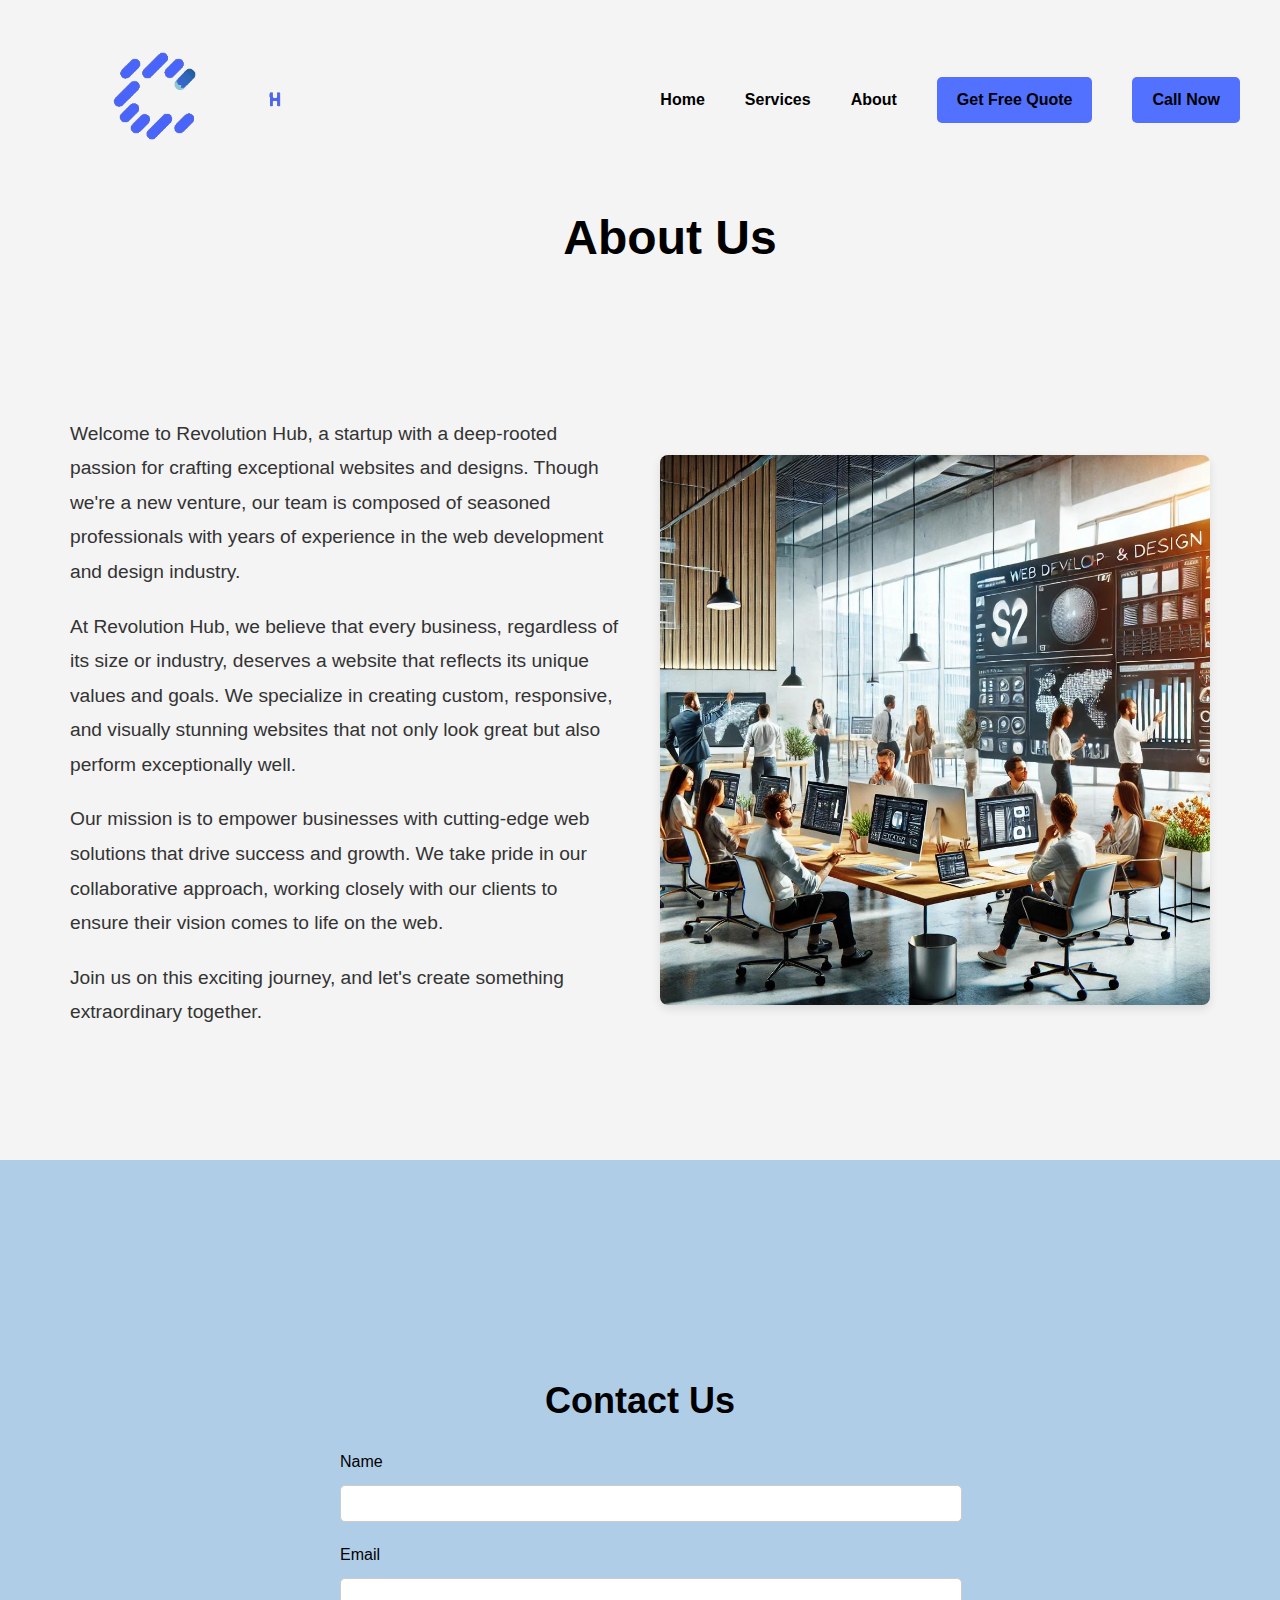
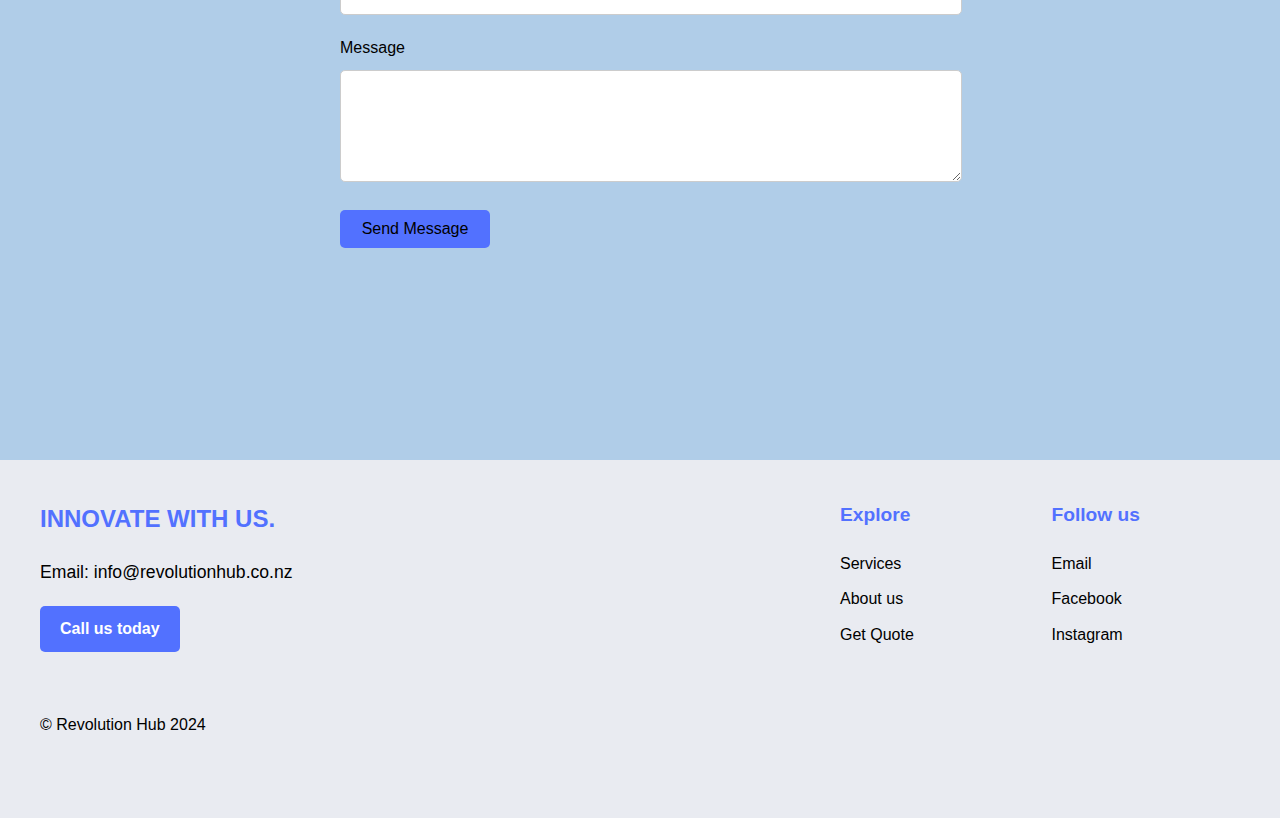
<file: about.html>
<!DOCTYPE html>
<html lang="en">
<head>
    <meta charset="UTF-8">
    <meta name="viewport" content="width=device-width, initial-scale=1.0">
    <title>About Us - Revolution Hub</title>
    <link rel="stylesheet" href="styles.css">
	  <link rel="stylesheet" href="https://cdnjs.cloudflare.com/ajax/libs/font-awesome/5.15.4/css/all.min.css">
</head>
<body>

  <header class="header-section">
        <div class="header-container">
            <div class="logo">
                <!-- <img src="images/logo.png" alt="Revolution Hub"> -->
				    <!-- <video id="logoVideo" width="200" autoplay muted playsinline> -->
						<!-- <source src="images/logo-animation.mp4" type="video/mp4"> -->
						<!-- Your browser does not support the video tag. -->
					<!-- </video> -->
					 <a href="index.html">
					<img src="images\logo-animation.gif" alt="Logo" id="logoGif">
                    </a>
            </div>
            <nav>
			  <div class="menu-toggle" id="mobile-menu">
        ☰ <!-- This is the hamburger icon -->
    </div>
                <ul class="nav-menu">
				    <li><a href="index.html">Home</a></li>
					<li><a href="service.html">Services</a></li>
					<li><a href="about.html">About</a></li>
					<!-- <li><a href="contact.html">Contact</a></li> -->
					<li><a href="quote.html" class="quote-button">Get Free Quote</a></li>
                    <li>  <a href="tel:021-089-66977" class="quote-button">Call Now</a></li>
                </ul>
				 
            </nav>
        </div>
        <div class="hero-text ourservice">
            <h1>About Us</h1>
        </div>
  <!-- First bubble -->
   </header>

<section class="about-us-section">
    <div class="about-us-container">
        <div class="about-us-text">
            <p>Welcome to Revolution Hub, a startup with a deep-rooted passion for crafting exceptional websites and designs. Though we're a new venture, our team is composed of seasoned professionals with years of experience in the web development and design industry.</p>
            <p>At Revolution Hub, we believe that every business, regardless of its size or industry, deserves a website that reflects its unique values and goals. We specialize in creating custom, responsive, and visually stunning websites that not only look great but also perform exceptionally well.</p>
            <p>Our mission is to empower businesses with cutting-edge web solutions that drive success and growth. We take pride in our collaborative approach, working closely with our clients to ensure their vision comes to life on the web.</p>
            <p>Join us on this exciting journey, and let's create something extraordinary together.</p>
        </div>
        <div class="about-image-wrapper">
            <img src="images/about-us.jpg" alt="About Us Image">
        </div>
    </div>
</section>

<section class="contact-section" style=" background-color: #b0cde8; /* Background color of the section */
    height: 100vh; /* Full height of the viewport */
    display: flex;
    justify-content: center; /* Center horizontally */
    align-items: center; /* Center vertically */">
    <div class="contact-container">
        <div class="contact-form">
            <h2>Contact Us</h2>
            <form action="#" method="POST">
                <label for="name">Name</label>
                <input type="text" id="name" name="name" required>

                <label for="email">Email</label>
                <input type="email" id="email" name="email" required>

                <label for="message">Message</label>
                <textarea id="message" name="message" rows="6" required></textarea>

                <button type="submit" class="submit-button">Send Message</button>
            </form>
        </div>
    </div>
</section>


<footer class="site-footer">
    <div class="footer-container">
        <div class="footer-column site-title">
            <h2>INNOVATE WITH US.</h2>
            <P>Email: info@revolutionhub.co.nz</P>
            <h2></h2>
            <P><a href="tel:021-089-66977" class="quote-button bottom-button">Call us today</a></P>
        </div>
        <div class="footer-column explore-follow">
            <div class="explore">
                <h3>Explore</h3>
                <ul>
                    <li><a href="service.html">Services</a></li>
                    <li><a href="about.html">About us</a></li>
                    <!-- <li><a href="contact.html">Contact</a></li> -->
                    <li><a href="quote.html">Get Quote</a></li>
                </ul>
            </div>
            <div class="follow-us">
                <h3>Follow us</h3>
                <ul>
                    <li><a href="mailto:info@revolutionhub.co.nz">Email</a></li>
                    <li><a href="#">Facebook</a></li>
                    <li><a href="https://www.instagram.com/revolutionhubnz?igsh=OHdsdzZyZjU4ODdn">Instagram</a></li>
                </ul>
            </div>
        </div>
        <!-- <div class="footer-column sign-up"> -->
            <!-- <p>Sign up with your email address to receive news and updates.</p> -->
            <!-- <form> -->
                <!-- <input type="email" placeholder="Email Address"> -->
                <!-- <button type="submit">Subscribe</button> -->
            <!-- </form> -->
        <!-- </div> -->
    </div>
 <div class="footer-bottom">
        <p>&copy; Revolution Hub 2024 </p>
        <!-- <p>&copy; Revolution Hub 2024 | <a href="#">Terms and Conditions |</a> <a href="#"> Privacy Policy </a></p> -->
    </div>
</footer>
<script src="scripts.js"></script>
</body>
</html>
</file>
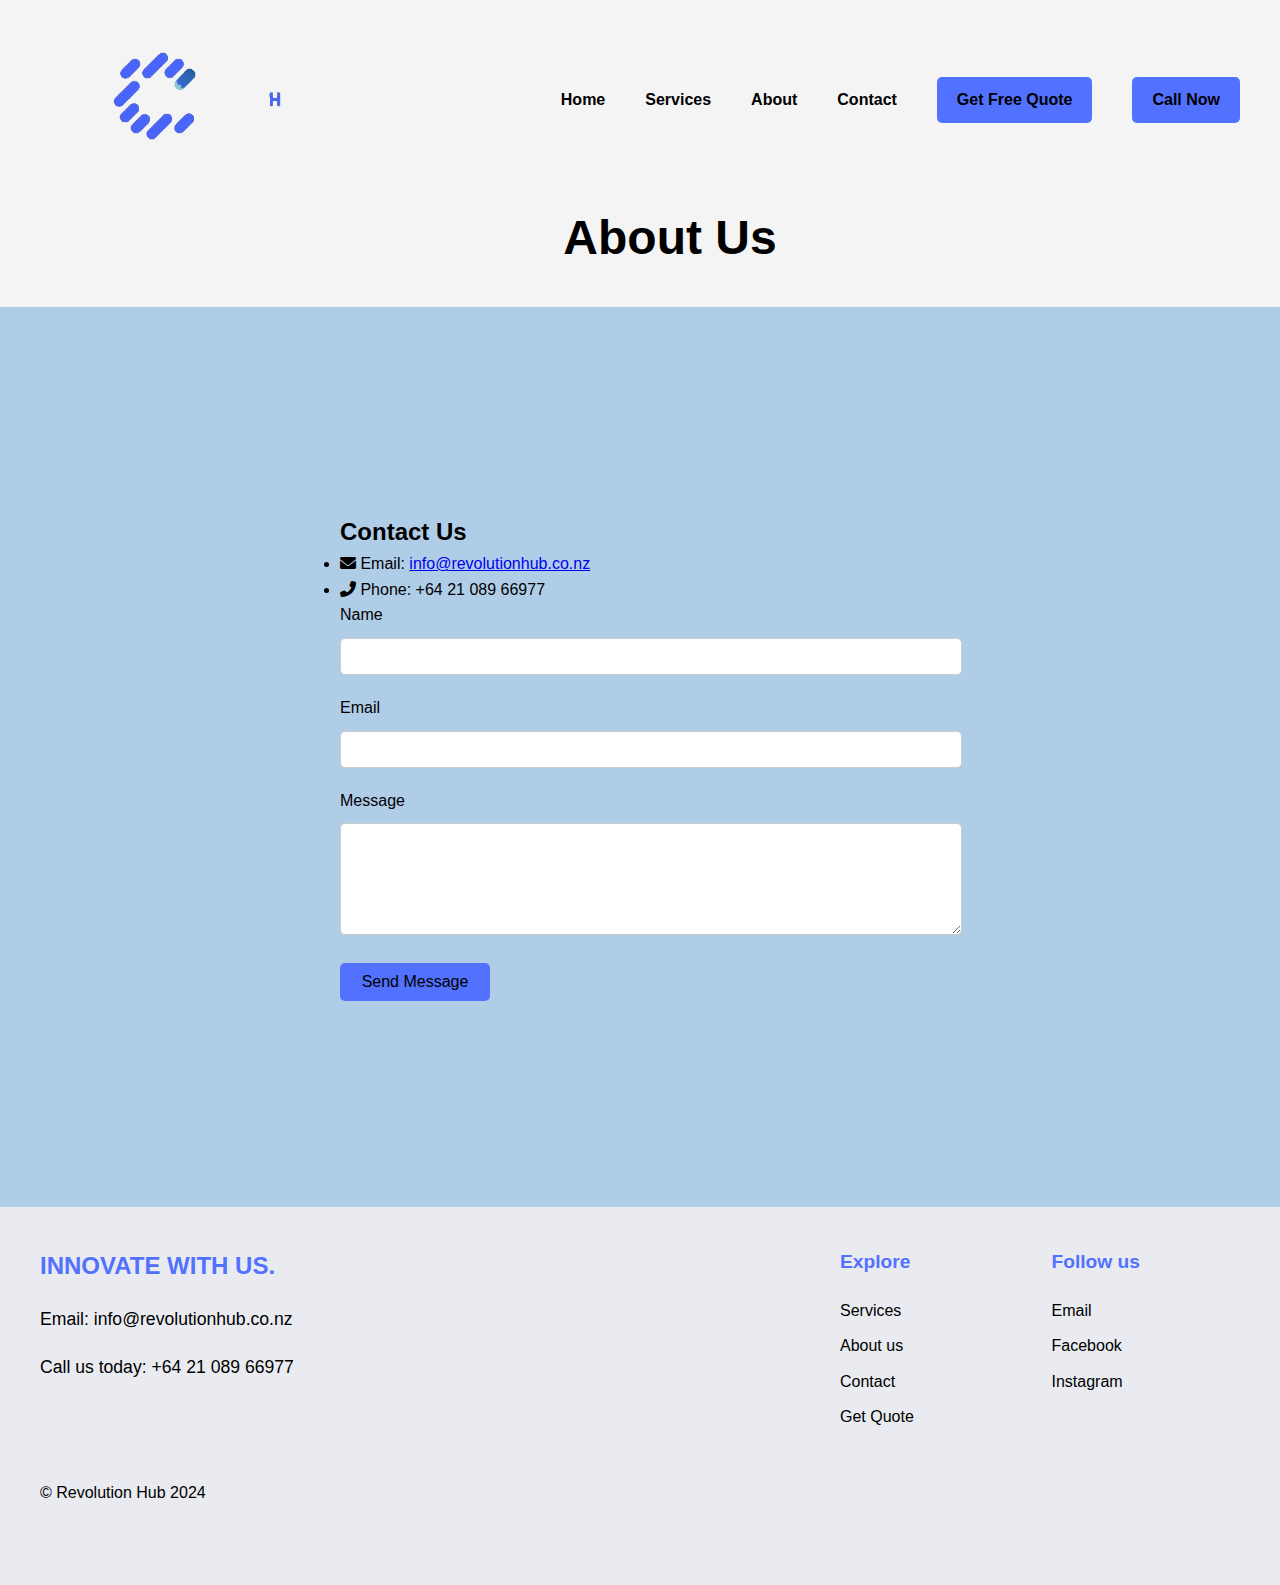
<file: contact.html>
<!DOCTYPE html>
<html lang="en">
<head>
    <meta charset="UTF-8">
    <meta name="viewport" content="width=device-width, initial-scale=1.0">
    <title>Contact Us - Revolution Hub</title>
    <link rel="stylesheet" href="styles.css">
    <link rel="stylesheet" href="https://cdnjs.cloudflare.com/ajax/libs/font-awesome/6.0.0-beta3/css/all.min.css">
</head>
<body>

 <header class="header-section">
        <div class="header-container">
            <div class="logo">
                <!-- <img src="images/logo.png" alt="Revolution Hub"> -->
				    <!-- <video id="logoVideo" width="200" autoplay muted playsinline> -->
						<!-- <source src="images/logo-animation.mp4" type="video/mp4"> -->
						<!-- Your browser does not support the video tag. -->
					<!-- </video> -->
					<img src="images\logo-animation.gif" alt="Logo" id="logoGif">
            </div>
            <nav>
                <ul class="nav-menu">
				    <li><a href="index.html">Home</a></li>
					<li><a href="service.html">Services</a></li>
					<li><a href="about.html">About</a></li>
					<li><a href="contact.html">Contact</a></li>
					<li><a href="#" class="quote-button">Get Free Quote</a></li>
                    <li>  <a href="tel:021-089-66977" class="quote-button">Call Now</a></li>
                </ul>
				 <div class="menu-icon">
				   <span></span>
					<span></span>
					<span></span>
					<span></span>
					<span></span>
				</div>
            </nav>
        </div>
        <div class="hero-text ourservice">
            <h1>About Us</h1>
        </div>
  <!-- First bubble -->
   </header>

<section class="contact-section">
    <div class="contact-container">
        <div class="contact-info">
            <h2>Contact Us</h2>
             <ul class="contact-details">
                <li><i class="fas fa-envelope"></i> Email: <a href="mailto:info@revolutionhub.co.nz">info@revolutionhub.co.nz</a></li>
                <li><i class="fas fa-phone-alt"></i> Phone: +64 21 089 66977</li>
            </ul>
        </div>
        <div class="contact-form">
            <form action="#" method="POST">
                <label for="name">Name</label>
                <input type="text" id="name" name="name" required>

                <label for="email">Email</label>
                <input type="email" id="email" name="email" required>

                <label for="message">Message</label>
                <textarea id="message" name="message" rows="6" required></textarea>

                <button type="submit" class="submit-button">Send Message</button>
            </form>
        </div>
    </div>
</section>
<footer class="site-footer">
    <div class="footer-container">
        <div class="footer-column site-title">
            <h2>INNOVATE WITH US.</h2>
            <P>Email: info@revolutionhub.co.nz</P>
            <h2></h2>
            <P>Call us today: +64 21 089 66977</P>
        </div>
        <div class="footer-column explore-follow">
            <div class="explore">
                <h3>Explore</h3>
                <ul>
                    <li><a href="service.html">Services</a></li>
                    <li><a href="about.html">About us</a></li>
                    <li><a href="contact.html">Contact</a></li>
                    <li><a href="#">Get Quote</a></li>
                </ul>
            </div>
            <div class="follow-us">
                <h3>Follow us</h3>
                <ul>
                    <li><a href="mailto:info@revolutionhub.co.nz">Email</a></li>
                    <li><a href="#">Facebook</a></li>
                    <li><a href="https://www.instagram.com/revolutionhubnz?igsh=OHdsdzZyZjU4ODdn">Instagram</a></li>
                </ul>
            </div>
        </div>
        <!-- <div class="footer-column sign-up"> -->
            <!-- <p>Sign up with your email address to receive news and updates.</p> -->
            <!-- <form> -->
                <!-- <input type="email" placeholder="Email Address"> -->
                <!-- <button type="submit">Subscribe</button> -->
            <!-- </form> -->
        <!-- </div> -->
    </div>
 <div class="footer-bottom">
        <p>&copy; Revolution Hub 2024 </p>
        <!-- <p>&copy; Revolution Hub 2024 | <a href="#">Terms and Conditions |</a> <a href="#"> Privacy Policy </a></p> -->
    </div>
</footer>
</body>
</html>
</file>
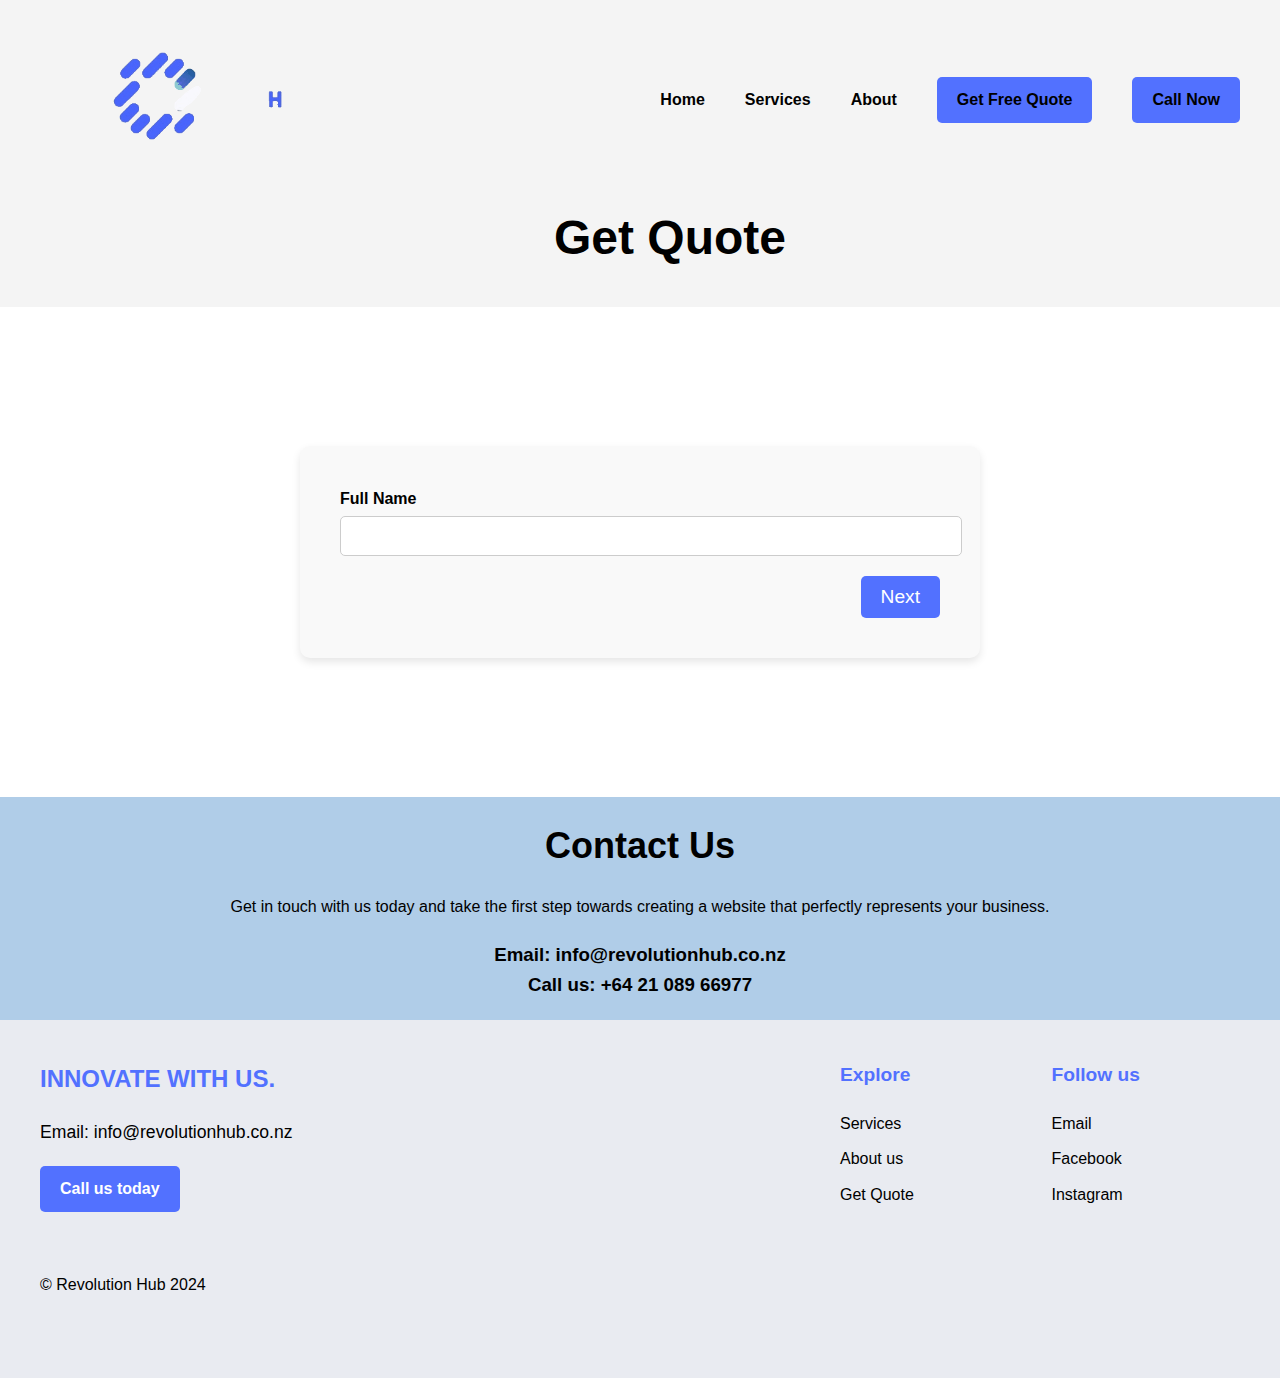
<file: quote.html>
<!DOCTYPE html>
<html lang="en">
<head>
    <meta charset="UTF-8">
    <meta name="viewport" content="width=device-width, initial-scale=1.0">
    <title>Contact Us - Revolution Hub</title>
    <link rel="stylesheet" href="styles.css">
	  <link rel="stylesheet" href="https://cdnjs.cloudflare.com/ajax/libs/font-awesome/5.15.4/css/all.min.css">
</head>
<body>

 <header class="header-section">
        <div class="header-container">
            <div class="logo">
                <!-- <img src="images/logo.png" alt="Revolution Hub"> -->
				    <!-- <video id="logoVideo" width="200" autoplay muted playsinline> -->
						<!-- <source src="images/logo-animation.mp4" type="video/mp4"> -->
						<!-- Your browser does not support the video tag. -->
					<!-- </video> -->
					 <a href="index.html">
					<img src="images\logo-animation.gif" alt="Logo" id="logoGif">
                    </a>
            </div>
            <nav>
			  <div class="menu-toggle" id="mobile-menu">
        ☰ <!-- This is the hamburger icon -->
    </div>
                <ul class="nav-menu">
				    <li><a href="index.html">Home</a></li>
					<li><a href="service.html">Services</a></li>
					<li><a href="about.html">About</a></li>
					<!-- <li><a href="contact.html">Contact</a></li> -->
					<li><a href="quote.html" class="quote-button">Get Free Quote</a></li>
                    <li>  <a href="tel:021-089-66977" class="quote-button">Call Now</a></li>
                </ul>
				
            </nav>
        </div>
        <div class="hero-text ourservice">
            <h1>Get Quote</h1>
        </div>
  <!-- First bubble -->
   </header>

<section class="quote-us-section" style=" display: flex;
    justify-content: center;
    align-items: center;
    height: 50vh; /* Full viewport height */
    padding: 20px;
    background-color: #fff;">
    <div class="quote-us-container">
        <!-- <div class="quote-us-info"> -->
            <!-- <h2>Get Free Quote</h2> -->
            <!-- <p>Looking to start a new project? Whether it's a new website, a redesign, or ongoing support, we're here to help. Fill out the form below to receive a personalized, no-obligation quote for our services.</p> -->
        <!-- </div> -->
        <div class="quote-us-form">
            <!-- <form id="quoteUsForm"> -->
            <form id="quoteUsForm" action="https://script.google.com/macros/s/AKfycbxXUe_doiO6TcHyYhQGvXlx6ftYcqsHrnoWeaJC1MGo3CYFG8jUpSwwonmYoLUqy9zW/exec" method="POST">
                <div class="quote-us-form-step active">
                    <label for="name">Full Name</label>
                    <input type="text" id="name" name="name" required>
                    <button type="button" class="quote-us-next-button">Next</button>
                </div>

                <div class="quote-us-form-step">
                    <label for="email">Email</label>
                    <input type="email" id="email" name="email" required>
                      <div class="quote-us-button-group">
                        <button type="button" class="quote-us-back-button">Back</button>
                        <button type="button" class="quote-us-next-button">Next</button>
                    </div>
                </div>

                <div class="quote-us-form-step">
                    <label for="phone">Mobile</label>
                    <input type="tel" id="phone" name="phone" required>
                      <div class="quote-us-button-group">
                        <button type="button" class="quote-us-back-button">Back</button>
                        <button type="button" class="quote-us-next-button">Next</button>
                    </div>
                </div>

                <div class="quote-us-form-step">
                    <label for="service">Service Required</label>
                    <select id="service" name="service" required>
                        <option value="website-development">Web Design & Development</option>
                        <option value="website-design">Social Media Marketing</option>
                        <option value="ecommerce-development">eCommerce Development - Shopify</option>
                        <option value="logo-design">Branding / Graphic Design</option>
                        <option value="banner-design">Website Maintenance</option>
                        <option value="other">Other</option>
                    </select>
                     <div class="quote-us-button-group">
                        <button type="button" class="quote-us-back-button">Back</button>
                        <button type="button" class="quote-us-next-button">Next</button>
                    </div>
                </div>

                <div class="quote-us-form-step">
                    <label for="budget">Estimated Budget</label>
                    <input type="text" id="budget" name="budget" required>
                   <div class="quote-us-button-group">
                        <button type="button" class="quote-us-back-button">Back</button>
                        <button type="button" class="quote-us-next-button">Next</button>
                    </div>
                </div>

                <div class="quote-us-form-step">
                    <label for="details">Project Details</label>
                    <textarea id="details" name="details" rows="6" required></textarea>
                     <div class="quote-us-button-group">
                        <button type="button" class="quote-us-back-button">Back</button>
                        <button type="button" class="quote-us-next-button">Next</button>
                    </div>
                </div>

                <div class="quote-us-form-step">
                    <label for="info">How Did You Know About Us?</label>
                    <select id="info" name="info" required>
                        <option value="Search-Engine">Search Engine</option>
                        <option value="Social-Media">Social Media</option>
                        <option value="Referral">Referral</option>
                    </select>
                     <div class="quote-us-button-group">
                        <button type="button" class="quote-us-back-button">Back</button>
                        <button type="submit" class="quote-us-submit-button">Request Quote</button>
                    </div>
                </div>
            </form>
            <div id="successMessage" class="successMessage" style=" display: none;
                margin-top: 20px;
                padding: 10px;
                color: #5271ff;">
                    Your quote request has been submitted successfully!
	        </div>
        </div>
    </div>
</section>


<section class="animated-contact-section">
		<div class="contact-content">
			<h2>Contact Us</h2>
			<p>Get in touch with us today and take the first step towards creating a website that perfectly represents your business.</p>
			<h3><a>Email: info@revolutionhub.co.nz</a> </h3>
			<h3><a>Call us: +64 21 089 66977</a></h3>
		</div>
   </section>


<footer class="site-footer">
    <div class="footer-container">
        <div class="footer-column site-title">
            <h2>INNOVATE WITH US.</h2>
            <P>Email: info@revolutionhub.co.nz</P>
            <h2></h2>
            <P><a href="tel:021-089-66977" class="quote-button bottom-button">Call us today</a></P>
        </div>
        <div class="footer-column explore-follow">
            <div class="explore">
                <h3>Explore</h3>
                <ul>
                    <li><a href="service.html">Services</a></li>
                    <li><a href="about.html">About us</a></li>
                    <!-- <li><a href="contact.html">Contact</a></li> -->
                    <li><a href="quote.html">Get Quote</a></li>
                </ul>
            </div>
            <div class="follow-us">
                <h3>Follow us</h3>
                <ul>
                    <li><a href="mailto:info@revolutionhub.co.nz">Email</a></li>
                    <li><a href="#">Facebook</a></li>
                    <li><a href="https://www.instagram.com/revolutionhubnz?igsh=OHdsdzZyZjU4ODdn">Instagram</a></li>
                </ul>
            </div>
        </div>
        <!-- <div class="footer-column sign-up"> -->
            <!-- <p>Sign up with your email address to receive news and updates.</p> -->
            <!-- <form> -->
                <!-- <input type="email" placeholder="Email Address"> -->
                <!-- <button type="submit">Subscribe</button> -->
            <!-- </form> -->
        <!-- </div> -->
    </div>
 <div class="footer-bottom">
        <p>&copy; Revolution Hub 2024 </p>
        <!-- <p>&copy; Revolution Hub 2024 | <a href="#">Terms and Conditions |</a> <a href="#"> Privacy Policy </a></p> -->
    </div>
</footer>
<script src="scripts.js"></script>
<!-- Link to the external JavaScript file -->
<!-- <script src="quoteForm.js"></script> -->
<script src="scripts.js"></script>
</body>
</html>
</file>
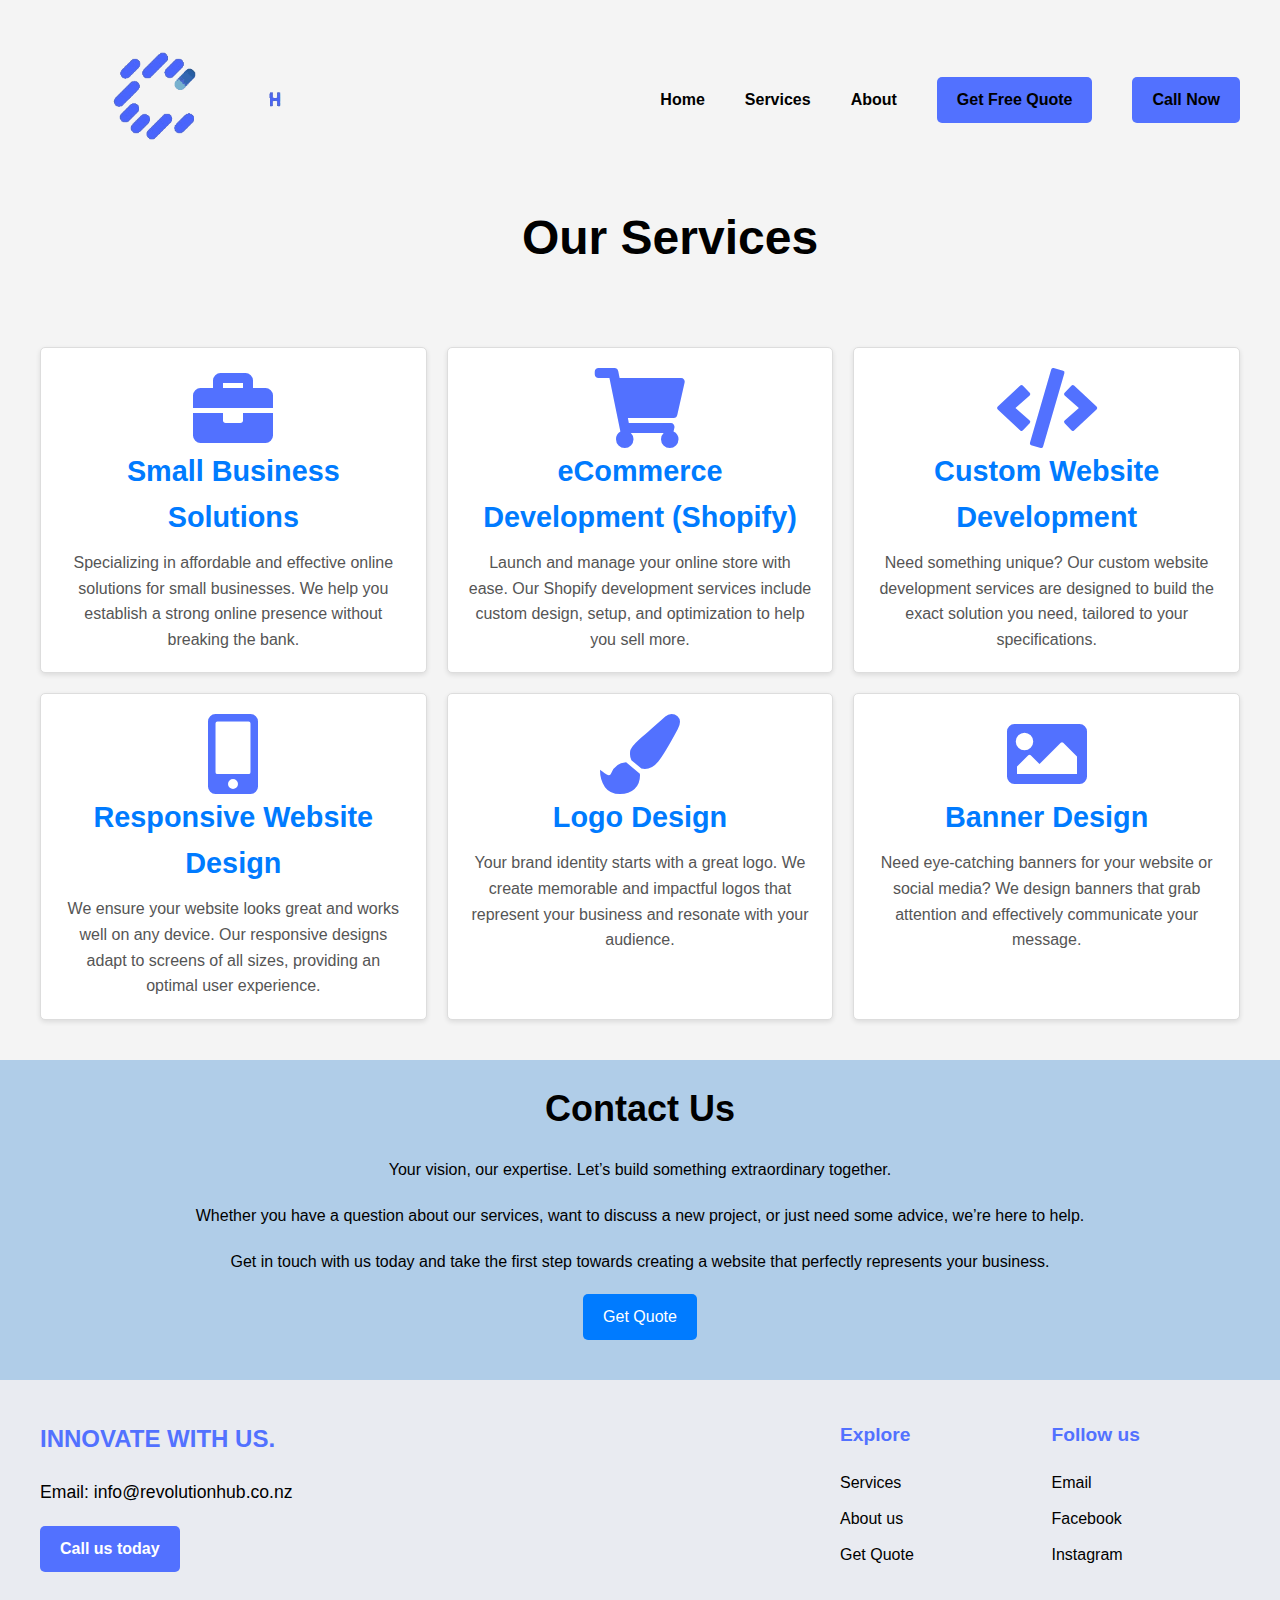
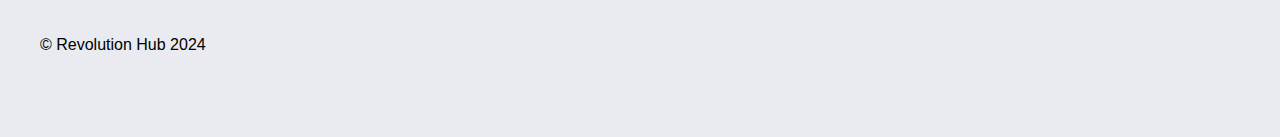
<file: service.html>
<!DOCTYPE html>
<html lang="en">
<head>
    <meta charset="UTF-8">
    <meta name="viewport" content="width=device-width, initial-scale=1.0">
    <title>Our Service</title>
    <link rel="stylesheet" href="styles.css">
	  <link rel="stylesheet" href="https://cdnjs.cloudflare.com/ajax/libs/font-awesome/5.15.4/css/all.min.css">
</head>
<body>


    <header class="header-section">
        <div class="header-container">
            <div class="logo">
                <!-- <img src="images/logo.png" alt="Revolution Hub"> -->
				    <!-- <video id="logoVideo" width="200" autoplay muted playsinline> -->
						<!-- <source src="images/logo-animation.mp4" type="video/mp4"> -->
						<!-- Your browser does not support the video tag. -->
					<!-- </video> -->
                    <a href="index.html">
					<img src="images\logo-animation.gif" alt="Logo" id="logoGif">
                    </a>
            </div>
            <nav>
			  <div class="menu-toggle" id="mobile-menu">
        ☰ <!-- This is the hamburger icon -->
    </div>
                <ul class="nav-menu">
				    <li><a href="index.html">Home</a></li>
					<li><a href="service.html">Services</a></li>
					<li><a href="about.html">About</a></li>
					<!-- <li><a href="contact.html">Contact</a></li> -->
					<li><a href="quote.html" class="quote-button">Get Free Quote</a></li>
                    <li>  <a href="tel:021-089-66977" class="quote-button">Call Now</a></li>
                </ul>
				 
            </nav>
        </div>
        <div class="hero-text ourservice">
            <h1>Our Services</h1>
        </div>
  <!-- First bubble -->
   </header>

    <section class="page-service" style="display: grid;
    grid-template-columns: repeat(auto-fit, minmax(300px, 1fr));
    gap: 20px;
    padding: 40px 20px;
    max-width: 1200px;
    margin: 0 auto;">
        <!-- <div class="service-item"> -->
            <!-- <img src="images/web-development.jpg" alt="Website Development & Design"> -->
            <!-- <h2>Website Development & Design</h2> -->
            <!-- <p>We craft modern, user-friendly websites tailored to your business needs. Whether you need a simple brochure site or a complex web application, we've got you covered.</p> -->
        <!-- </div> -->

        <div class="service-item">
             <i class="fas fa-briefcase fa-5x" style="color: #5271ff;"></i>
            <h2>Small Business Solutions</h2>
            <p>Specializing in affordable and effective online solutions for small businesses. We help you establish a strong online presence without breaking the bank.</p>
        </div>

        <div class="service-item">
             <i class="fas fa-shopping-cart fa-5x" style="color: #5271ff;"></i>
            <h2>eCommerce Development (Shopify)</h2>
            <p>Launch and manage your online store with ease. Our Shopify development services include custom design, setup, and optimization to help you sell more.</p>
        </div>

        <div class="service-item">
             <i class="fas fa-code fa-5x" style="color: #5271ff;"></i>
            <h2>Custom Website Development</h2>
            <p>Need something unique? Our custom website development services are designed to build the exact solution you need, tailored to your specifications.</p>
        </div>

        <div class="service-item">
             <i class="fas fa-mobile-alt fa-5x" style="color: #5271ff;"></i>
            <h2>Responsive Website Design</h2>
            <p>We ensure your website looks great and works well on any device. Our responsive designs adapt to screens of all sizes, providing an optimal user experience.</p>
        </div>

        <div class="service-item">
            <i class="fas fa-paint-brush fa-5x" style="color: #5271ff;"></i>
            <h2>Logo Design</h2>
            <p>Your brand identity starts with a great logo. We create memorable and impactful logos that represent your business and resonate with your audience.</p>
        </div>

        <div class="service-item">
            <i class="fas fa-image fa-5x" style="color: #5271ff;"></i>
            <h2>Banner Design</h2>
            <p>Need eye-catching banners for your website or social media? We design banners that grab attention and effectively communicate your message.</p>
        </div>
    </section>
	<section class="animated-contact-section">
		<div class="contact-content">
			<h2>Contact Us</h2>
			<p>Your vision, our expertise. Let’s build something extraordinary together.</p>
			<p>Whether you have a question about our services, want to discuss a new project, or just need some advice, we’re here to help.</p>
			<p>Get in touch with us today and take the first step towards creating a website that perfectly represents your business.</p>
             <h1></h1> 
              <h1></h1> 
            <p><a href="quote.html"class="quote-contact-button">Get Quote</a> </p>
		</div>
   </section>
    <!-- Footer -->
<footer class="site-footer">
    <div class="footer-container">
        <div class="footer-column site-title">
            <h2>INNOVATE WITH US.</h2>
            <P>Email: info@revolutionhub.co.nz</P>
            <h2></h2>
            <P><a href="tel:021-089-66977" class="quote-button bottom-button">Call us today</a></P>
        </div>
        <div class="footer-column explore-follow">
            <div class="explore">
                <h3>Explore</h3>
                <ul>
                    <li><a href="service.html">Services</a></li>
                    <li><a href="about.html">About us</a></li>
                    <!-- <li><a href="contact.html">Contact</a></li> -->
                    <li><a href="guote.html">Get Quote</a></li>
                </ul>
            </div>
            <div class="follow-us">
                <h3>Follow us</h3>
                <ul>
                    <li><a href="mailto:info@revolutionhub.co.nz">Email</a></li>
                    <li><a href="#">Facebook</a></li>
                    <li><a href="https://www.instagram.com/revolutionhubnz?igsh=OHdsdzZyZjU4ODdn">Instagram</a></li>
                </ul>
            </div>
        </div>
        <!-- <div class="footer-column sign-up"> -->
            <!-- <p>Sign up with your email address to receive news and updates.</p> -->
            <!-- <form> -->
                <!-- <input type="email" placeholder="Email Address"> -->
                <!-- <button type="submit">Subscribe</button> -->
            <!-- </form> -->
        <!-- </div> -->
    </div>
 <div class="footer-bottom">
        <p>&copy; Revolution Hub 2024 </p>
        <!-- <p>&copy; Revolution Hub 2024 | <a href="#">Terms and Conditions |</a> <a href="#"> Privacy Policy </a></p> -->
    </div>
</footer>

<script src="scripts.js"></script>
</body>
</html>
</file>
<file: styles.css>
/* Reset */
* {
    margin: 0;
    padding: 0;
}

body {
    font-family: Roboto, sans-serif;
    line-height: 1.6;
 font-family: Roboto, sans-serif;
    background-color: #f4f4f4;
    color: #000;
}

@keyframes backgroundBubbles {
   0% {
        background: radial-gradient(circle, #ffffff 0%, #ffffff 20%,#8EB6DC 80%, #ffffff 100%);
    }
    
    25% {
       background: radial-gradient(circle, #8EB6DC 0%, #8EB6DC 20%, #ffffff 80%, #8EB6DC 100%);
    }
    
    50% {
        background: radial-gradient(circle, #ffffff 0%, #ffffff 20%,#8EB6DC 80%, #ffffff 100%);
        }
    
    51% {
        background: radial-gradient(circle, #8EB6DC 0%, #8EB6DC 20%, #ffffff 80%, #8EB6DC 100%);
    }
    
    75% {
        background: radial-gradient(circle, #ffffff 0%, #ffffff 20%,#8EB6DC 80%, #ffffff 100%);
    }
    
    100% {
       background: radial-gradient(circle, #8EB6DC 0%, #8EB6DC 20%, #ffffff 80%, #8EB6DC 100%);
    }
}

/* Keyframes for bounce and spin animation */
@keyframes bounceSpin {
    0%, 20%, 50%, 80%, 100% {
        transform: rotate(0deg) translateY(0);
    }
    40% {
        transform: rotate(360deg) translateY(-15px);
    }
    60% {
        transform: rotate(720deg) translateY(-10px);
    }
}

.header-section{
	  animation: backgroundBubbles 30s ease-out infinite;
}




.header-container {
 display: flex;
    justify-content: space-between;
    align-items: center;
      padding: 0 20px; /* Adjust padding as needed for the header container */
    box-sizing: border-box;

}
nav ul {
    display: flex;
    list-style: none;
}

nav ul li {
    margin: 0 20px;
}

nav ul li a {
    text-decoration: none;
    color: #000;
    font-weight: bold;
}

.nav-menu {
    display: flex;
    list-style: none;
    margin: 0;
    padding: 0;
	 align-items: center; /* Ensure vertical alignment of all items */
}
.nav-menu li {
    margin-left: 20px;
}

.nav-menu li a {
    text-decoration: none;
    color: #000;
    font-weight: bold;
}
.nav-menu li a:hover {
    color: #5271ff;
}

.quote-button {
    display: inline-block;
    padding: 10px 20px;
    color: #fff;
    background-color: #5271ff;
    border-radius: 5px;
    font-size: 16px;
    font-weight: bold;
    transition: background-color 0.3s, transform 0.3s;
}

.quote-button:hover {
    background-color: #fff;
    transform: scale(1.05);
}
.menu-toggle {
     display:none;
	 }

/* .menu-toggle span { */
    /* height: 3px; */
    /* width: 25px; */
    /* background-color: #000; */
    /* margin: 5px 0; */
    /* border-radius: 5px; */
/* } */



.logo{
	 margin-left: 80px; /* Move the logo slightly to the right */
}
.logo img {
   height: 220px; /* Increase the logo size */
   width: auto; /* Maintain the logo's aspect ratio */
      /* transition: all 0.3s ease-in-out; */
}

/* .logo video {
   /* transition: all 0.3s ease-in-out;
}  */



.header-container, .hero-content {
	height:200px;
  }

.hero-content {
      display: flex;
    justify-content: space-between;
    align-items: stretch;
    height: 80vh; /* Set the height as needed */
    box-sizing: border-box;
	
}
.hero-text-container {
    flex: 1; /* Take up one portion of the available space */
    display: flex;
    align-items: center; /* Center text vertically */
	text-align: left;
    padding: 30px;
	 position: relative; /* Ensure it can be moved with top and left properties */
    transform: translate(20px); /* Move slightly right (10px) and up (-10px) */
    padding-bottom:100px;
}

.hero-text {
	justify-content:Center;
    transform: translateX(30px); /* Move the text 30px to the right */
}

.hero-text h1 {
    font-size: 3rem;
    margin-bottom: 20px;
    animation: fadeInOut 3s infinite;
}
 
@keyframes fadeInOut {
    0%, 100% { opacity: 0; }
    10%, 90% { opacity: 1; }
}

.cta-button {
    padding: 15px 30px;
    background-color: #000;
    color: #fff;
    text-decoration: none;
    border-radius: 5px;
    font-weight: bold;
	cursor:pointer;
}

.hero-image-container {
    flex: 1.2; /* Take up the other portion of the available space */
    height: 120%; /* Ensure this container's height matches the hero-content */
    overflow: hidden; /* Prevent overflow if the image is too large */
	width: 100%; 
	
}

.hero-image-container img {
    width: 100%; /* Make sure the image covers the entire width of its container */
    height: 100%; /* Ensure the image covers the entire height of its container */
    background-size: cover; /* Ensure the image covers the entire container */
    background-position: center; /* Center the image within the container */


}

.services-section {
  padding: 60px 0;
    background-color: #f4f4f4;
}
.service {
    flex: 1 1 calc(33.333% - 20px); /* Flex item takes up approximately 1/3 of the row */
    padding: 20px;
    text-align: center;
    box-sizing: border-box; /* Ensure padding does not affect the width */
  display: flex;
    flex-direction: column;
    justify-content: space-between;
    height: 100%; /* Make sure each service block is the same height */
}

.services-section h2 {
   font-size: 3rem;
    color: #5271ff;
       margin-bottom: 20px;
    text-align: left;
}

.services-grid {
     display: flex;
    justify-content: space-between;
    gap: 20px; /* Ensure space between the cards */
    flex-wrap: wrap;
}

.service {
     padding: 20px;
    border-radius: 8px;
    text-align: left;
  display: flex;
    flex-direction: column;
    justify-content: space-between; /* Ensures even spacing between elements */
    height: 100%; /* Ensures all service blocks have the same height */
}

.service img {
      width: 100%; /* Ensure the image takes the full width of the container */
    height: 350px; /* Set a fixed height for the images */
    object-fit: cover; /* Ensure the image covers the area without distortion */
    margin-bottom: 20px;
}

.service-content {
    flex-grow: 1; /* Ensures the content takes up the remaining space */
    display: flex;
    flex-direction: column;
    justify-content: flex-end; /* Aligns the content at the bottom */
}

.service h3 {
     font-size: 1.4rem;
    color: #5271ff;
    margin-top: 0;
    margin-bottom: 15px;
}
.service p {
    font-size: 1rem;
    line-height: 1.6;
    color: #000;
 margin-top: auto; /* Pushes the paragraph content to the bottom */
height: 150px;
}
.services-container {
    max-width: 1200px;
    margin: 0 auto;
    padding: 40px 20px;
    text-align: center;
}

.quote-section {
    display: flex;
    align-items: center;
    justify-content: center;
    padding: 60px 0;
    background-color: #b0cde8; /* Matches the background color */
}

.quote-section-container {
     display: flex;
    align-items: center;
    justify-content: space-between;
    max-width: 1200px;
    margin: 0 auto;
    padding: 0 20px;
 gap: 120px; /* Adds space between the image and text content */
}

.quote-section-container h2 {
   font-size: 3rem;
    margin: 0 0 20px 0;
    color: #000;
}

.quote-section-container div {
    width: 50%; /* The image and text each take up half the container width */
}

.quote-section-container img {
    width: 100%; /* The image takes up the full width of its container */
    height:650px;
}

.quote-section-container p {
     font-size: 1rem;
    color: #000;
    margin-bottom: 30px;
    line-height: 1.6;
}

.quote-cta-button {
    display: inline-block;
    padding: 15px 30px;
    background-color: #000;
    color: #ffffff;
    border-radius: 50px;
    text-transform: uppercase;
    font-weight: bold;
    text-align: center;
    text-decoration: none;
    transition: background-color 0.3s ease;
}

.quote-cta-button:hover {
    background-color: #444;
}



.quote-section-container div {
    width: 50%; /* Divide the container into two equal parts */
}

.quote-section h2 {
    margin-bottom: 20px;
}

.about-section {
   padding: 80px 0; /* Increased padding for more vertical space */
    background-color: #b0cde8; /* Ensure the background matches the section */
padding: 60px 20px;
}

.about-container {
     display: flex;
    align-items: center;
    justify-content: space-between;
    max-width: 1200px;
    margin: 0 auto;
    padding: 0 20px;
 gap: 120px; /* Adds space between the image and text content */
   align-items: flex-start;
}

.about-container div {
    width: 85%; /* The image and text each take up half the container width */
}

.about-text{
 flex: 0 0 45%; /* Width of the left side content */
    font-size: 3rem; /* Large font size for the heading */
    font-weight: bold;
    color: #000;
    margin: 0;
    line-height: 1.2;
}

.about-description {
     flex: 0 0 55%; /* Width of the right side content */
    text-align: left;
    color: #000;
}

.about-text h2 {
      font-size: 3rem;
    margin: 0 0 20px 0;
    color: #000;
}

.step {
    margin-bottom: 20px;
}

.toggle-btn {
    background: none;
    border: none;
    color: #fff;
    font-size: 2rem;
    margin-right: 10px;
    cursor: pointer;
}

.step h2 {
    display: inline-block;
    font-size: 1.6rem;
    cursor: pointer;
}

.content {
    display: none;
    margin-top: 10px;
    padding-left: 30px;
}

.active .content {
    display: block;
}

.active .toggle-btn {
    content: "-";
    font-size: 2rem;
}

.about-description p {
    font-size: 1rem;
    color: #000;
    line-height: 1.8;
    margin-bottom: 20px;
}

.about-description a {
    color: #000;
    text-decoration: underline;
    font-weight: bold;
}


.community-section {
      padding: 60px 0;
    background-color: #e9ebf1; /* Background color */
    text-align: center;
}

.community-section h2 {
   font-size: 2.5rem;
    color: #5271ff;
    margin-bottom: 20px;
}

.social-icons {
    margin-bottom: 30px;
}

.social-icons a {
    color: #5271ff;
    font-size: 1.5rem;
    margin: 0 10px;
    text-decoration: none;
}

.image-grid {
    display: flex;
    justify-content: center;
    gap: 20px; /* Space between the images */
}

.image-item {
    width: 300px;
    height: 300px;
    overflow: hidden;
}

.image-item img {
    width: 100%;
    height: 100%;
    border-radius: 8px; /* Rounded corners */
}

.image-item.circle img {
    border-radius: 50%; /* Circular image */
}

.site-footer, .footer-bottom {
    background-color: #e9ebf1; /* Background color of the footer */
    padding: 40px 0;
}
.footer-bottom{
    max-width: 1200px;
    margin: 0 auto;
}
.footer-bottom a{
    color:#000;
    text-decoration:none;
}

.footer-container {
    display: flex;
    justify-content: space-between;
    align-items: flex-start;
    max-width: 1200px;
    margin: 0 auto;
    padding: 0 20px;
}

.footer-column {
    margin-right: 55px;
}

.site-title {
    flex: 0 0 38%; /* 40% width for the site title column */
}

.explore-follow,.sign-up {
    flex: 0 0 25%; /* Divide remaining space between explore/follow and sign-up */
margin-right: 100px;
}



.explore-follow {
    display: flex;
    justify-content: space-between;
}

.footer-column h2{
    color: #5271ff;
    font-size: 1.5rem;
    margin-bottom: 20px;
}

.site-title p {
    color: #000;
    font-size: 1.1rem;
    margin-bottom: 20px;
}

.explore-follow h3 {
    color: #5271ff;
    font-size: 1.2rem;
    margin-bottom: 20px;
}

.footer-column ul {
    list-style: none;
    padding: 0;
    margin: 0;
}

.footer-column ul li {
    margin-bottom: 10px;
}

.footer-column ul li a {
    color: #000;
    text-decoration: none;
    font-size: 1rem;
    transition: color 0.3s ease;
}

.footer-column ul li a:hover {
    color: #5271ff;
}

.footer-column form {
    display: flex;
    align-items: center;
    margin-top: 20px;
}

.footer-column form input[type="email"] {
    padding: 10px;
    font-size: 1rem;
    border: 1px solid #ccc;
    border-radius: 4px;
    flex: 1;
    margin-right: 10px;
}

.footer-column form button {
    padding: 10px 20px;
    font-size: 1rem;
    background-color: #000;
    color: #fff;
    border: none;
    border-radius: 50px;
    cursor: pointer;
    transition: background-color 0.3s ease;
}

.footer-column form button:hover {
    background-color: #444;
}


@media (max-width: 768px) {
	.header-container {
 display: flex;
    justify-content: space-between;
    align-items: center;
      box-sizing: border-box;

}
    .hero-content {
        flex-direction: column;
		height:100vh!important;
    }

    .services-grid {
        flex-direction: column;
    }

    .about-section {
        flex-direction: column;
    }

    .footer-content {
        flex-direction: column;
    }

    .community-images img {
        width: 80%;
    }
}
@media (max-width: 768px) {
	.footer-container {
			display: flex;
			justify-content: space-between;
			align-items: Center;
			max-width: 1200px;
			margin: 0 auto;
			padding: 0 20px;
		}
		.footer-bottom{
			text-align:Center;
		}
	.services-container {
			max-width: 1200px;
			margin: 0 auto;
			padding: 0px 0px;
			text-align: center;
		}

    .nav-menu {
        display: none;
        flex-direction: column;
        position: absolute;
        top: 60px;
        left: 0;
        width: 100%;
        background-color: #fff;
        padding: 10px 0;
        box-shadow: 0 4px 6px rgba(0, 0, 0, 0.1);
    }

    .nav-menu.active {
        display: flex;
		 width: 100vw; /* Make sure it spans the full width of the screen */
        overflow-x: hidden; /* Prevent horizontal scrolling */
    }

    .nav-menu li {
        margin: 10px 0;
        text-align: center;
    }

    /* .menu-toggle { */
        /* display: flex; */
    /* } */
	.logo{
	 margin-left: 0px!important; /* Move the logo slightly to the right */
    }
	 .hero-text-container {
        transform: translate(0px)!important; /* Reset any offset movement */
        text-align: center!important; /* Ensure text remains centered */
		padding: 20px;
    }
	.hero-text h1 {
    font-size: 2.5rem!important;
    margin-bottom: 20px!important;
	}
 .services-grid {
        flex-direction: column;
        gap: 0px;
    }

    .service {
        flex: 1 1 100%;
    }
 .quote-section-container {
        flex-direction: column;
        text-align: center;
    }

    .quote-section-container div {
        width: 100%;
        margin-top: 20px;
    }

    .quote-section-container img {
        margin-bottom: 20px;
    }
	.quote-section-container img {
    width: 100%; /* The image takes up the full width of its container */
    height:400px;
}
 .about-container {
        flex-direction: column;
        text-align: center;
		display: flex;
		align-items: center;
		justify-content: space-between;
		max-width: 1200px;
		margin: 0 auto;
		padding: 0 10px; 
		gap: 0px;
		align-items: flex-start;
    }
    .about-container div {
        width: 100%;
        margin-top: 20px;
    }

    .about-text, .about-description {
        width: 100%;
    }

    .about-text {
        margin-bottom: 20px;
    }

.image-grid {
        flex-direction: column;
        gap: 20px;
    }

    .image-item {
        width: 100%;
    }

.footer-container {
        flex-direction: column;
        text-align: center;
    }

    .footer-column {
        margin-bottom: 20px;
    }

    .site-title, .explore-follow, .sign-up {
        flex: 1 1 100%;
        margin-right: 0;
    }

    .explore-follow {
        flex-direction: column;
    }
}

.bottom-button{
    text-decoration: none;
}

.bottom-button:hover{
    background-color: #5271ff;
}


/* //Service Page */
.page-service {
    display: grid;
    grid-template-columns: repeat(auto-fit, minmax(300px, 1fr));
    gap: 20px;
    padding: 40px 20px;
    max-width: 1200px;
    margin: 0 auto;
}

.service-item {
     background: #fff;
    border: 1px solid #ddd;
    padding: 20px;
    border-radius: 5px;
    box-shadow: 0 2px 5px rgba(0, 0, 0, 0.1);
    transition: transform 0.3s ease, box-shadow 0.3s ease;
    text-align: center;
}

.service-item img {
    width: 100%;
    height: auto;
    border-radius: 5px;
    margin-bottom: 15px;
}


.service-item h2 {
    font-size: 1.8rem;
    color: #007bff;
    margin-bottom: 10px;
}

.service-item p {
    font-size: 1rem;
    color: #555;
}

.service-item:hover {
    transform: translateY(-5px);
    box-shadow: 0 4px 10px rgba(0, 0, 0, 0.2);
}

/* Our Service Header */
.ourservice {
    text-align: center;
    padding-bottom: 30px;
}

.ourservice h1 {
    margin-bottom: 0;
}

/* Animated Contact Section */
.animated-contact-section {
    text-align: center;
    padding: 20px;
background-color: #b0cde8;
}

.animated-contact-section h2 {
    font-size: 36px; /* Adjust size as needed */
    margin-bottom: 20px; /* Space below the heading */
}

.animated-contact-section p {
    margin-bottom: 20px; /* Space between paragraphs */
}

.quote-contact-button {
    display: inline-block;
    padding: 10px 20px;
    background-color: #007BFF; /* Adjust color as needed */
    color: #fff;
    text-decoration: none;
    border-radius: 5px;
}

.quote-contact-button:hover {
    background-color: #0056b3; /* Hover effect for the button */
}




/* //about us page css */

.about-us-section {
    padding: 60px 20px;
    background-color: #f4f4f4;
}

.about-us-container {
    max-width: 1200px;
    margin: 0 auto;
    display: flex;
    align-items: center;
    justify-content: space-between;
    gap: 40px;
    flex-wrap: wrap;
padding: 50px;
}

.about-us-text {
    flex: 1;
    font-size: 1.2rem;
    color: #333;
    line-height: 1.8;
}

.about-us-text h1 {
    font-size: 2.5rem;
    color: #5271ff;
    margin-bottom: 20px;
}

.about-us-text p {
    margin-bottom: 20px;
}

.about-image-wrapper {
    flex: 1;
}

.about-image-wrapper img {
    width: 100%;
    height: auto;
    border-radius: 8px;
    box-shadow: 0 4px 10px rgba(0, 0, 0, 0.1);
}

@media (max-width: 768px) {
   .about-us-container {
        flex-direction: column;
        text-align: center;
    }
	
	.page-service, .quote-us-section, .contact-section {
        flex-direction: column;
        text-align: center;
    }

    .about-us-text {
        margin-bottom: 20px;
    }

    .about-image-wrapper img {
        margin-bottom: 20px;
    }
}



@media (max-width: 768px) {
   
    
	.contact-container {
    background-color: #b0cde8; /* White background for the container */
    padding: 0px!important;
   flex-direction: column;
    max-width: 400px!important; /* Adjust width for a centered form */
    width: 100%;
   
}

    .contact-info, .contact-form {
        width: 100%;
    }

}

/* // quote page css */
/* Get a Free Quote Section */
.quote-us-section {
    display: flex;
    justify-content: center;
    align-items: center;
    height: 100vh; /* Full viewport height */
    padding: 20px;
    background-color: #fff;
}

.quote-us-container {
    max-width: 600px; /* Adjust based on the desired width */
    width: 100%;
    background-color: #f9f9f9;
    padding: 40px;
    border-radius: 10px;
    box-shadow: 0 4px 8px rgba(0, 0, 0, 0.1);
    display: flex;
    flex-direction: column;
    justify-content: center;
    align-items: center;
}

.quote-us-info {
    text-align: center;
    margin-bottom: 20px;
}

.quote-us-info h2 {
    font-size: 2.5rem;
    color: #5271ff;
    margin-bottom: 20px;
}

.quote-us-info p {
    font-size: 1.2rem;
    color: #666;
}

.quote-us-form {
    width: 100%;
}

.quote-us-form-step {
    width: 100%;
    display: none;
    flex-direction: column;
    animation: fadeIn 0.5s ease;
}

.quote-us-form-step.active {
    display: flex;
}

.quote-us-form label {
    margin-bottom: 5px;
    font-weight: bold;
}

.quote-us-form input,
.quote-us-form select,
.quote-us-form textarea {
    padding: 10px;
    margin-bottom: 20px;
    border: 1px solid #ccc;
    border-radius: 5px;
    font-size: 1rem;
    width: 100%;
}

.quote-us-button-group {
    display: flex;
    justify-content: space-between;
    width: 100%;
    margin-top: 20px;
}

.quote-us-back-button {
    align-self: flex-start;
    padding: 10px 20px;
    background-color: #ccc;
    color: #333;
    border: none;
    border-radius: 5px;
    font-size: 1.2rem;
    cursor: pointer;
    transition: background-color 0.3s ease, transform 0.3s ease;
    margin-right:auto;
}

.quote-us-next-button,
.quote-us-submit-button {
    align-self: flex-end;
    padding: 10px 20px;
    background-color: #5271ff;
    color: #fff;
    border: none;
    border-radius: 5px;
    font-size: 1.2rem;
    cursor: pointer;
    transition: background-color 0.3s ease, transform 0.3s ease;

}

.quote-us-back-button:hover {
    background-color: #999;
    transform: scale(1.05);
}

.quote-us-next-button:hover,
.quote-us-submit-button:hover {
    background-color: #365bb3;
    transform: scale(1.05);
}

/* Positioning Submit Button on the Right */
.quote-us-submit-button {
    margin-left: auto; /* Pushes the button to the far right */
}

.successMessage {
    display: none;
    margin-top: 20px;
    padding: 10px;
    color: #5271ff;
}

@keyframes fadeIn {
    from {
        opacity: 0;
        transform: translateY(10px);
    }
    to {
        opacity: 1;
        transform: translateY(0);
    }
}

/* Responsive Adjustments */
@media (max-width: 768px) {
	.quote-us-form input,
.quote-us-form select,
.quote-us-form textarea {
    padding: 10px 0px;
    margin-bottom: 20px;
    border: 1px solid #ccc;
    border-radius: 5px;
    font-size: 1rem;
    width: 100%;
	display:Flex;
}

	.contact-form input, 
   .contact-form textarea {
    width: 80%!important;
    padding: 10px;
    margin-bottom: 20px;
    border: 1px solid #ccc;
    border-radius: 5px;
}
    .quote-us-container {
        max-width: 100%;
		padding:10px!important;
    }

    .quote-us-button-group {
        flex-direction: column;
    }

    .quote-us-back-button,
    .quote-us-next-button,
    .quote-us-submit-button {
        width: 100%;
        margin-bottom: 10px;
        text-align: center;
    }

    .quote-us-submit-button {
        margin-left: 0; /* Reset margin to center on smaller screens */
    }
	.onlyhome-page{
		  height: 400px;
	}
	.hero-text {
		justify-content:Center;
		transform: translateX(0px); /* Move the text 30px to the right */
    }
	 .services-section h2 {
		font-size: 3rem;
		color: #5271ff;
		margin-bottom: 20px;
		text-align: Center;
    }
	 .quote-section-container {
			 display: flex;
			align-items: center;
			justify-content: space-between;
			max-width: 1200px;
			margin: 0 auto;
			padding: 0 20px;
		 gap: 0px; /* Adds space between the image and text content */
		}
}


/* //contact div inside about  */

.contact-section {
    background-color: #b0cde8; /* Background color of the section */
    height: 100vh; /* Full height of the viewport */
    display: flex;
    justify-content: center; /* Center horizontally */
    align-items: center; /* Center vertically */
}

.contact-container {
    background-color: #b0cde8; /* White background for the container */
    padding: 40px;
   
    max-width: 600px; /* Adjust width for a centered form */
    width: 100%;
   
}

.contact-form {
    width: 100%;
}

.contact-form h2 {
    font-size: 36px;
    margin-bottom: 20px;
    text-align: center;
}

.contact-form label {
    display: block;
    margin-bottom: 10px;
    font-size: 16px;
}

.contact-form input, 
.contact-form textarea {
    width: 100%;
    padding: 10px;
    margin-bottom: 20px;
    border: 1px solid #ccc;
    border-radius: 5px;
}

.submit-button {
    background-color: #5271ff;
    color: #000;
    padding: 10px 20px;
    border: none;
    border-radius: 5px;
    cursor: pointer;
    font-size: 16px;
    width: 150px;
}

.submit-button:hover {
    background-color: white;
   color:#5271ff;
}

/* Hide the menu-toggle button on large screens */
.menu-toggle {
    display: none;
}

/* Media query for small screens (max-width: 768px) */
@media (max-width: 768px) {
    /* Hamburger icon is visible on small screens */
    .menu-toggle {
        display: block;
        font-size: 2rem;
        cursor: pointer;
        padding: 10px;
        background-color: transparent;
        border: none;
        outline: none;
        position: relative;
        z-index: 999;
    }

    /* Hide the navigation menu by default on small screens */
    .nav-menu {
        display: none;
        flex-direction: column;
        background-color: white;
        position: absolute;
        top: 50px;
        left: 0;
        width: 100%;
        z-index: 1;
    }

    /* Show the menu when the active class is applied */
    .nav-menu.active {
        display: block;
    }

    /* Style for the nav items on small screens */
    .nav-menu li {
        text-align: center;
        padding: 10px 0;
    }
}

/* Styles for most phones, including iPhone 13 Pro (max-width: 430px) */
@media only screen and (max-width: 430px) {
    /* Styles for typical smartphones */
}
</file>
